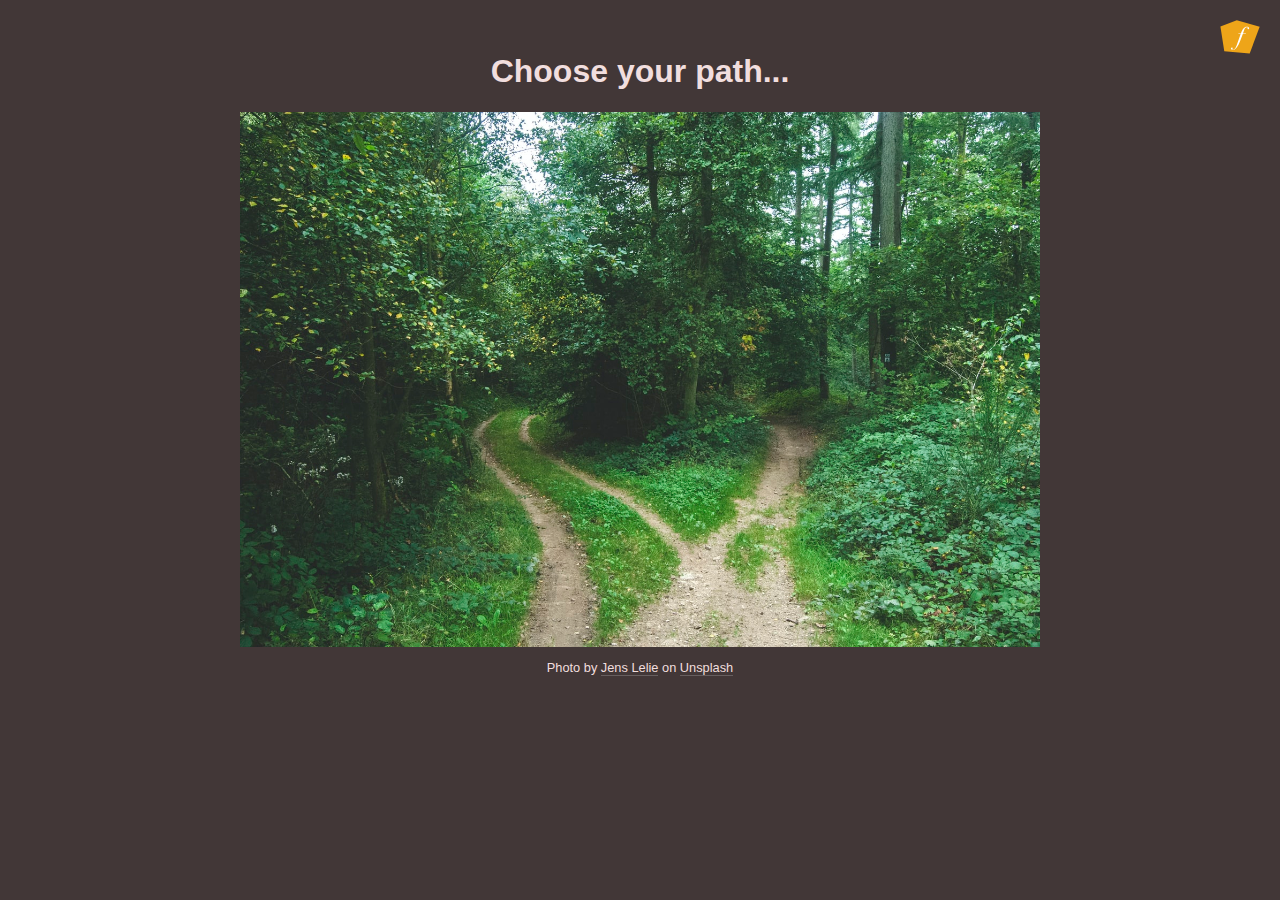
<file: index.html>
<!DOCTYPE html>
<html lang="en">
  <head>
    <meta charset="UTF-8" />
    <meta name="viewport" content="width=device-width, initial-scale=1.0" />
    <title>Home</title>
    <link rel="stylesheet" href="css/main.css" />
  </head>
  <body>
    <nav>
      <a href="index.html"><img src="img/logo.svg" alt="Logo" /></a>
    </nav>
    <div class="container">
      <h1>Choose your path...</h1>
      <img
        src="img/forking-forest-path.jpg"
        alt="Forking Forest Path"
        usemap="#image-map"
      />
      <p class="credit">
        Photo by <a href="https://unsplash.com/@leliejens">Jens Lelie</a> on
        <a href="https://unsplash.com/photos/u0vgcIOQG08">Unsplash</a>
      </p>
    </div>
    <map name="image-map">
      <area
        target=""
        alt=""
        title=""
        href="left.html"
        coords="24,9,820,856"
        shape="rect"
      />
      <area
        target=""
        alt=""
        title=""
        href="right.html"
        coords="827,12,1483,856"
        shape="rect"
      />
    </map>

    <script src="js/imagemap-resizer.min.js"></script>
    <script>
      document.addEventListener("DOMContentLoaded", () => {
        imageMapResize();
      });
    </script>
  </body>
</html>
</file>
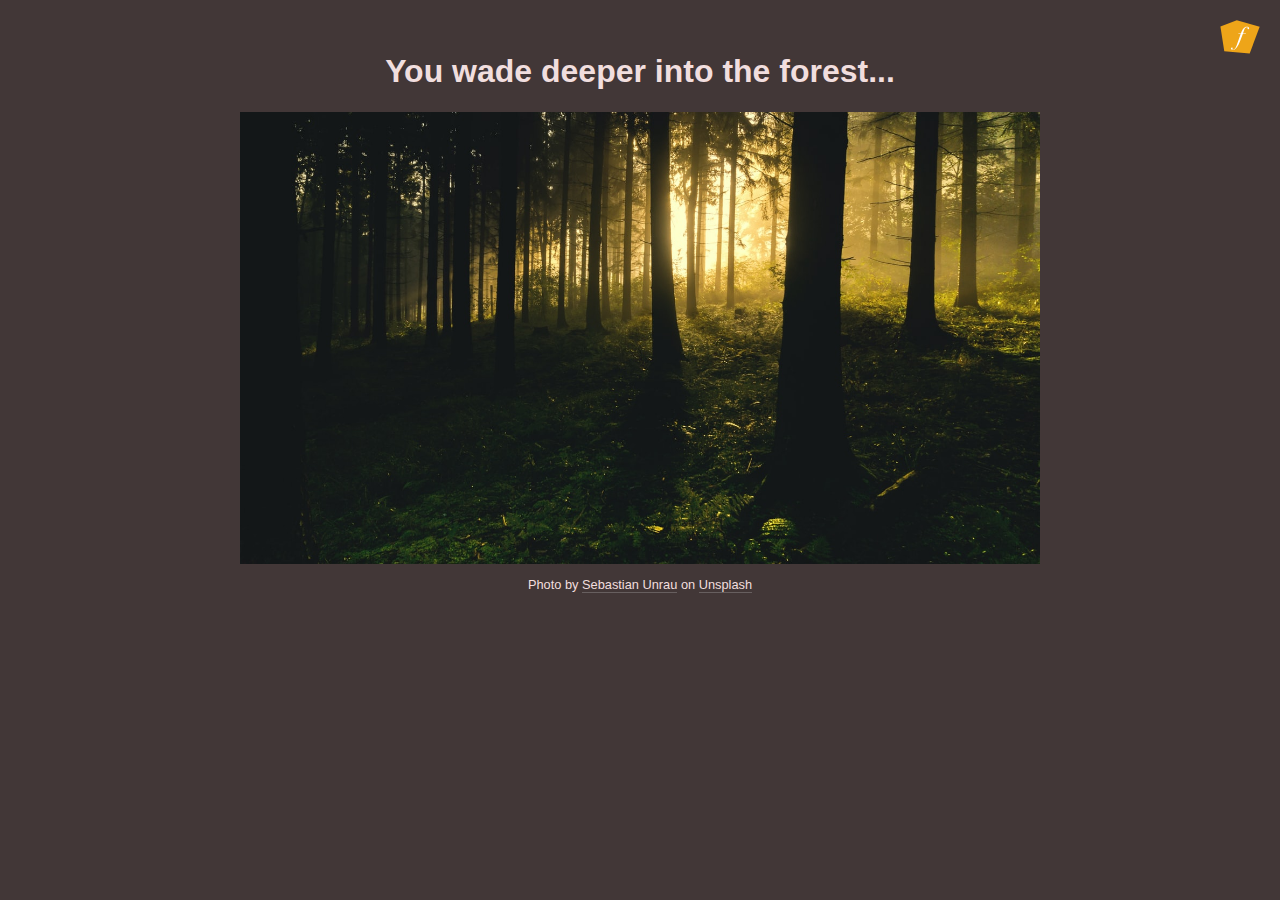
<file: left.html>
<!DOCTYPE html>
<html lang="en">
  <head>
    <meta charset="UTF-8" />
    <meta name="viewport" content="width=device-width, initial-scale=1.0" />
    <title>Home</title>
    <link rel="stylesheet" href="css/main.css" />
  </head>
  <body>
    <nav>
      <a href="index.html"><img src="img/logo.svg" alt="Logo" /></a>
    </nav>
    <div class="container">
      <h1>You wade deeper into the forest...</h1>
      <img src="img/forest-glow.jpg" alt="Glowing Forest" />
      <p class="credit">
        Photo by
        <a href="https://unsplash.com/@sebastian_unrau">Sebastian Unrau</a> on
        <a href="https://unsplash.com/photos/bEp2LQo5Oc8">Unsplash</a>
      </p>
    </div>
  </body>
</html>
</file>
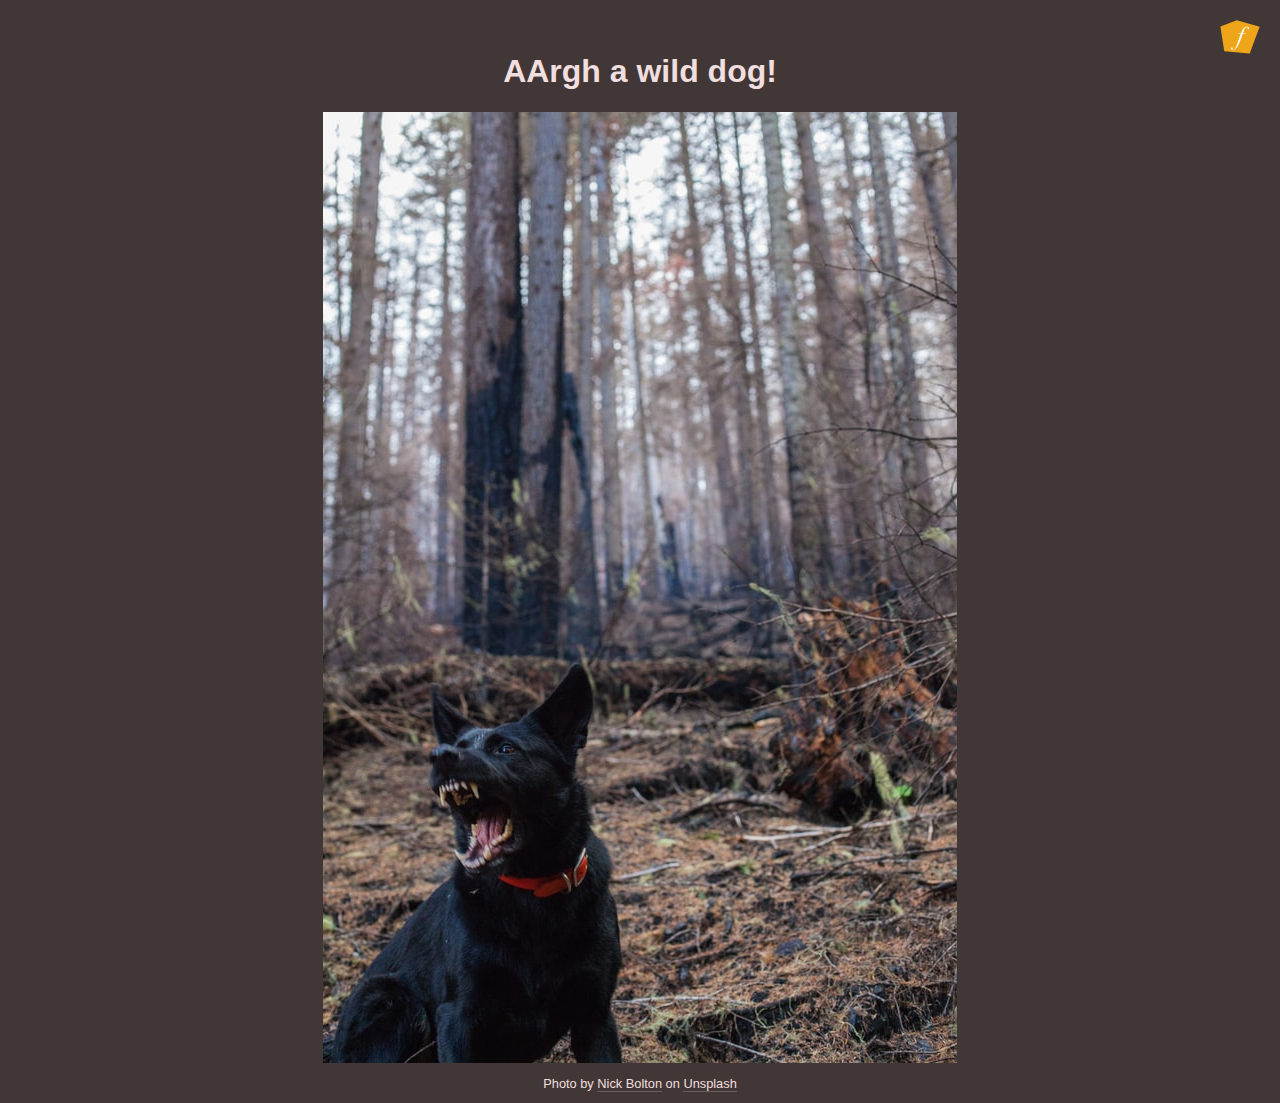
<file: right.html>
<!DOCTYPE html>
<html lang="en">
  <head>
    <meta charset="UTF-8" />
    <meta name="viewport" content="width=device-width, initial-scale=1.0" />
    <title>Home</title>
    <link rel="stylesheet" href="css/main.css" />
  </head>
  <body>
    <nav>
      <a href="index.html"><img src="img/logo.svg" alt="Logo" /></a>
    </nav>
    <div class="container">
      <h1>AArgh a wild dog!</h1>
      <img src="img/forest-dog.jpg" alt="Dog in the forest" />
      <p class="credit">
        Photo by
        <a href="https://unsplash.com/@nickrbolton">Nick Bolton</a> on
        <a href="https://unsplash.com/photos/bbiDkAEmC9s">Unsplash</a>
      </p>
    </div>
  </body>
</html>
</file>
<file: css/main.css>
* {
  box-sizing: border-box;
}

img {
  max-width: 100%;
}

body {
  background: rgb(66, 55, 55);
  color: #f1dede;
  font-family: -apple-system, BlinkMacSystemFont, "Segoe UI", Roboto, Oxygen,
    Ubuntu, Cantarell, "Open Sans", "Helvetica Neue", sans-serif;
  margin: 0;
}

a {
  color: #f1dede;
  text-decoration: none;
  border-bottom: 1px solid rgba(255, 255, 255, 0.2);
}

.container {
  padding-top: 2rem;
  display: flex;
  flex-direction: column;
  max-width: 800px;
  margin: 0 auto;
  align-items: center;
}

.credit {
  font-size: 0.8rem;
}

map area {
  outline: none;
}

nav {
  position: fixed;
  top: 20px;
  right: 20px;
}

nav img {
  width: 40px;
}

nav a {
  border: none;
  transition: 0.3s;
}
nav a:hover {
  filter: invert();
}
</file>
